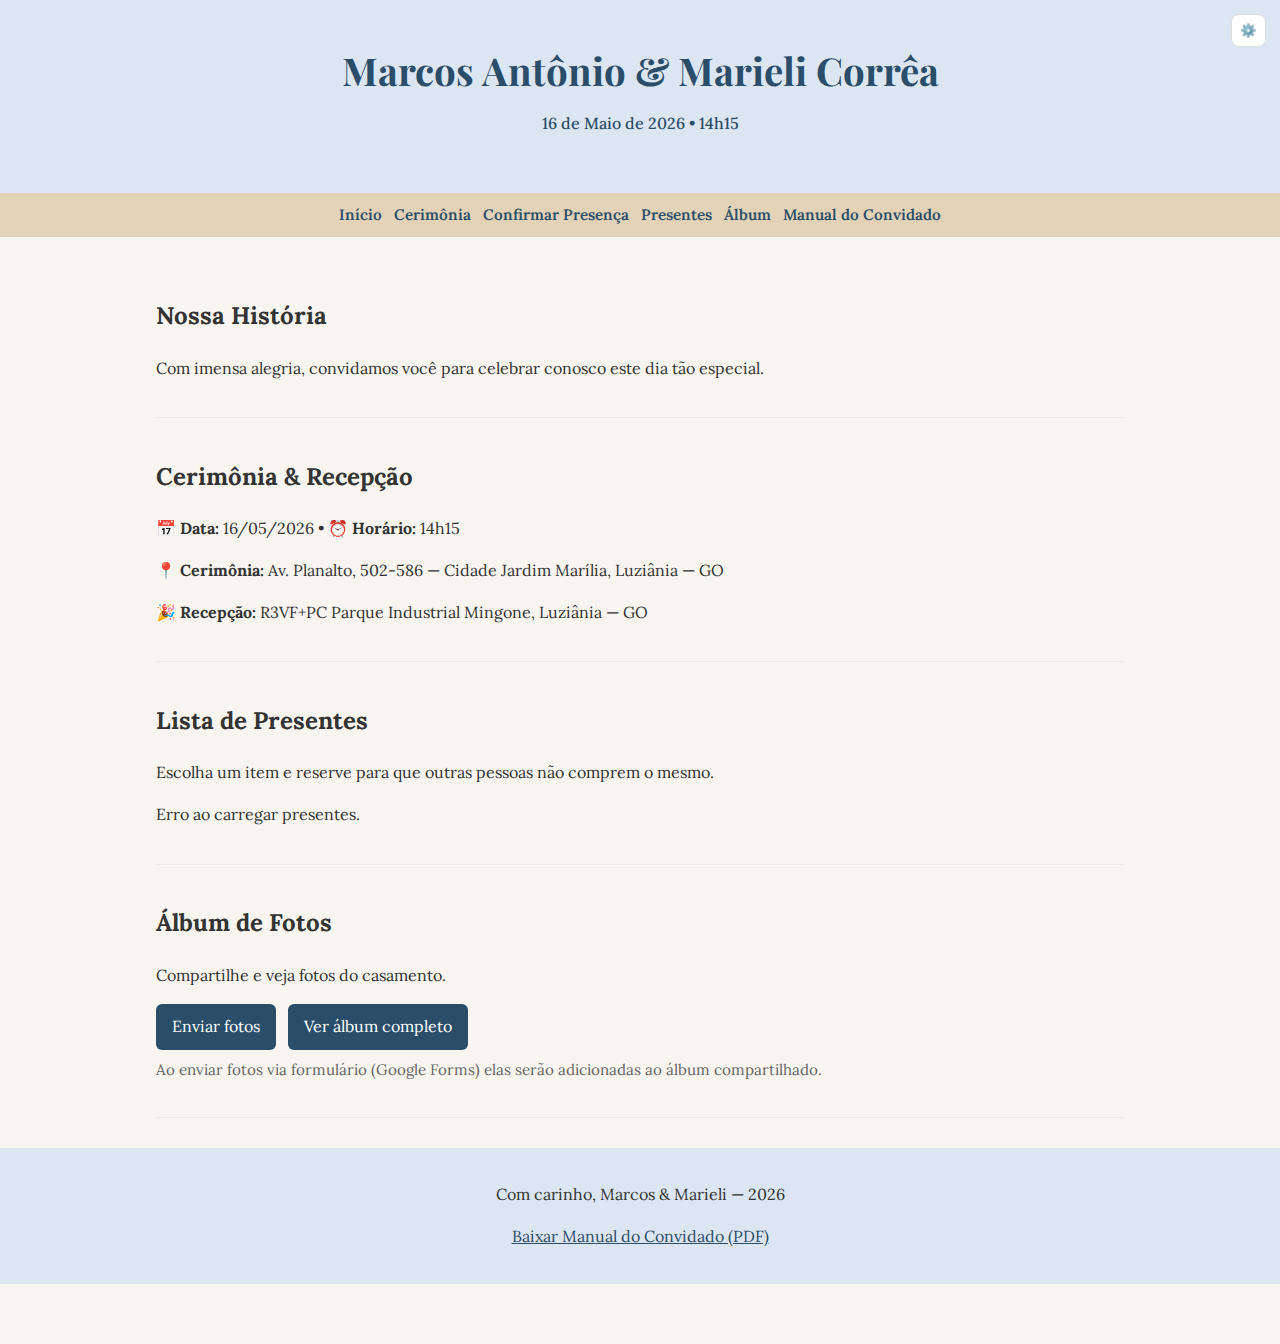
<file: index.html>
<!DOCTYPE html>
<html lang="pt-BR">
<head>
  <meta charset="utf-8" />
  <meta name="viewport" content="width=device-width,initial-scale=1" />
  <title>Casamento Marcos & Marieli</title>
  <link href="https://fonts.googleapis.com/css2?family=Lora:wght@400;500;600&family=Playfair+Display:wght@400;500;600;700&display=swap" rel="stylesheet">
  <link rel="stylesheet" href="style.css" />
</head>
<body>
  <!-- small admin button top-right -->
  <button id="adminIcon" title="Admin" aria-label="Admin">⚙️</button>

  <header>
    <h1>Marcos Antônio & Marieli Corrêa</h1>
    <p>16 de Maio de 2026 • 14h15</p>
  </header>

  <nav>
    <a href="index.html">Início</a>
    <a href="#cerimonia">Cerimônia</a>
    <a href="confirm.html">Confirmar Presença</a>
    <a href="#presentes">Presentes</a>
    <a href="#album">Álbum</a>
    <a href="Guest_Manual.html" target="_blank">Manual do Convidado</a>
  </nav>

  <main>
    <section id="sobre">
      <h2>Nossa História</h2>
      <p>Com imensa alegria, convidamos você para celebrar conosco este dia tão especial.</p>
    </section>

    <section id="cerimonia">
      <h2>Cerimônia & Recepção</h2>
      <p><strong>📅 Data:</strong> 16/05/2026 • <strong>⏰ Horário:</strong> 14h15</p>
      <p><strong>📍 Cerimônia:</strong> Av. Planalto, 502-586 — Cidade Jardim Marília, Luziânia — GO</p>
      <p><strong>🎉 Recepção:</strong> R3VF+PC Parque Industrial Mingone, Luziânia — GO</p>
    </section>

    <section id="presentes">
      <h2>Lista de Presentes</h2>
      <p>Escolha um item e reserve para que outras pessoas não comprem o mesmo.</p>
      <div id="giftsWrapper"><p>Carregando lista de presentes...</p></div>
    </section>

    <section id="album">
      <h2>Álbum de Fotos</h2>
      <p>Compartilhe e veja fotos do casamento.</p>
      <div class="album-buttons">
        <a class="albumButton" id="uploadPhotosBtn" target="_blank" rel="noopener">Enviar fotos</a>
        <a class="albumButton" id="viewAlbumBtn" target="_blank" rel="noopener">Ver álbum completo</a>
      </div>
      <p class="note">Ao enviar fotos via formulário (Google Forms) elas serão adicionadas ao álbum compartilhado.</p>
    </section>

  </main>

  <footer>
    <p>Com carinho, Marcos & Marieli — 2026</p>
    <p><a href="Guest_Manual.pdf" target="_blank">Baixar Manual do Convidado (PDF)</a></p>
  </footer>

  <!-- Admin modal (hidden) -->
  <div id="adminModal" class="modal" aria-hidden="true">
    <div class="modal-content">
      <button id="closeAdmin" class="close">✖</button>
      <h3>Painel Admin — Fundo do site</h3>
      <p>Envie uma imagem para usar como fundo do cabeçalho (máx 10MB).</p>
      <input type="file" id="bgFile" accept="image/*" />
      <button id="uploadBgBtn">Enviar imagem de fundo</button>
      <hr>
      <p>Ou cole um URL público de imagem:</p>
      <input type="text" id="bgUrl" placeholder="https://..." />
      <button id="setBgUrlBtn">Aplicar e salvar</button>
      <p id="adminMsg"></p>
    </div>
  </div>

  <script src="script.js"></script>
</body>
</html>
</file>
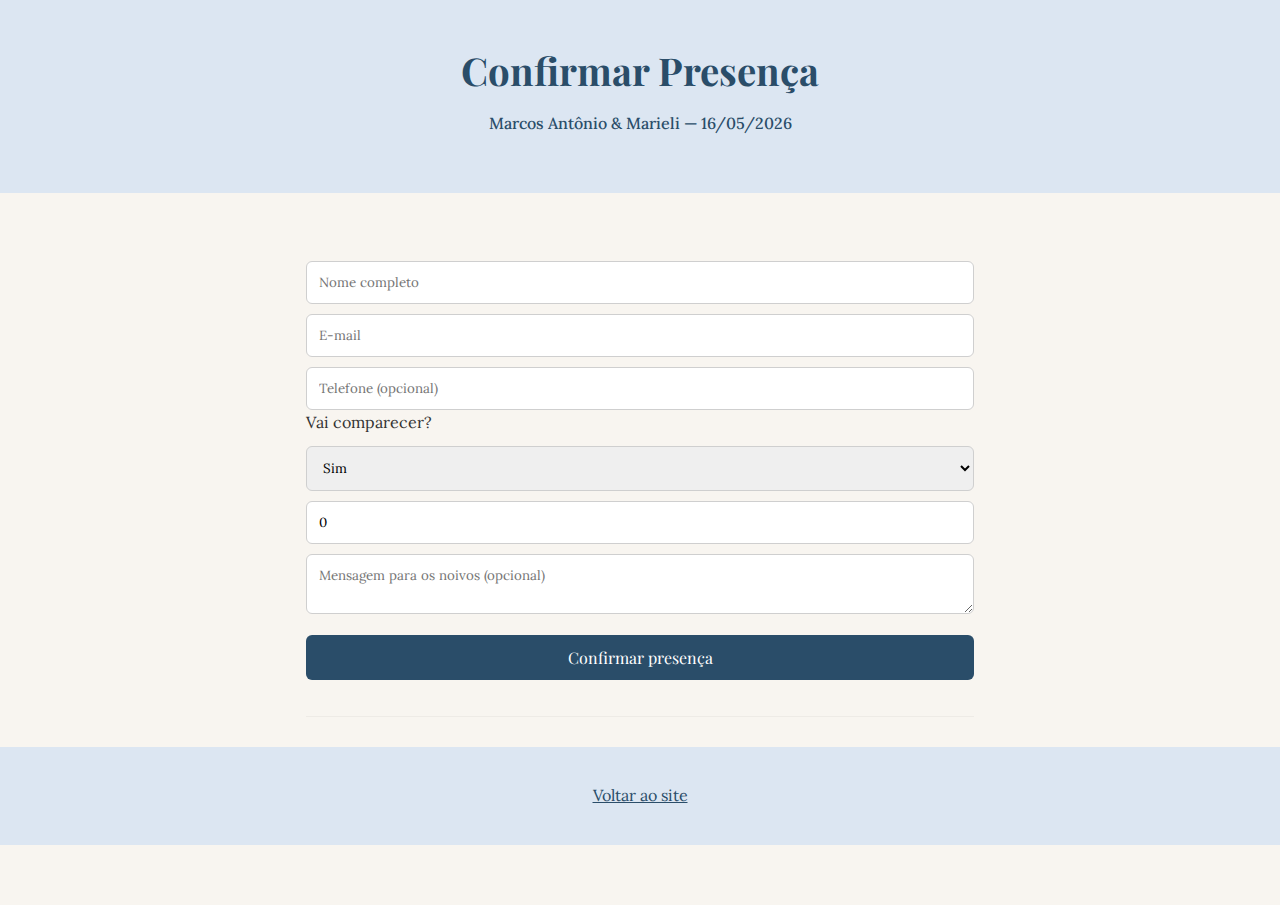
<file: confirm.html>
<!DOCTYPE html>
<html lang="pt-BR">
<head>
  <meta charset="utf-8" />
  <meta name="viewport" content="width=device-width,initial-scale=1" />
  <title>Confirmar Presença — Marcos & Marieli</title>
  <link href="https://fonts.googleapis.com/css2?family=Lora:wght@400;500;600&family=Playfair+Display:wght@400;500;600;700&display=swap" rel="stylesheet">
  <link rel="stylesheet" href="style.css" />
</head>
<body>
  <header>
    <h1>Confirmar Presença</h1>
    <p>Marcos Antônio & Marieli — 16/05/2026</p>
  </header>

  <main style="max-width:700px;margin:20px auto;padding:0 16px;">
    <section>
      <form id="rsvpForm" style="margin-top:18px;">
        <input type="text" id="name" name="name" placeholder="Nome completo" required />
        <input type="email" id="email" name="email" placeholder="E-mail" required />
        <input type="tel" id="phone" name="phone" placeholder="Telefone (opcional)" />
        <label for="willAttend">Vai comparecer?</label>
        <select id="willAttend" name="willAttend" required>
          <option value="Sim">Sim</option>
          <option value="Não">Não</option>
        </select>
        <input type="number" id="guests" name="guests" min="0" value="0" placeholder="Número de acompanhantes" />
        <textarea id="messageToCouple" name="messageToCouple" placeholder="Mensagem para os noivos (opcional)"></textarea>

        <button type="submit">Confirmar presença</button>
      </form>
      <p id="rsvpMessage"></p>
    </section>
  </main>

  <footer style="text-align:center;padding:20px;">
    <p><a href="index.html">Voltar ao site</a></p>
  </footer>

  <script src="script.js"></script>
</body>
</html>
</file>
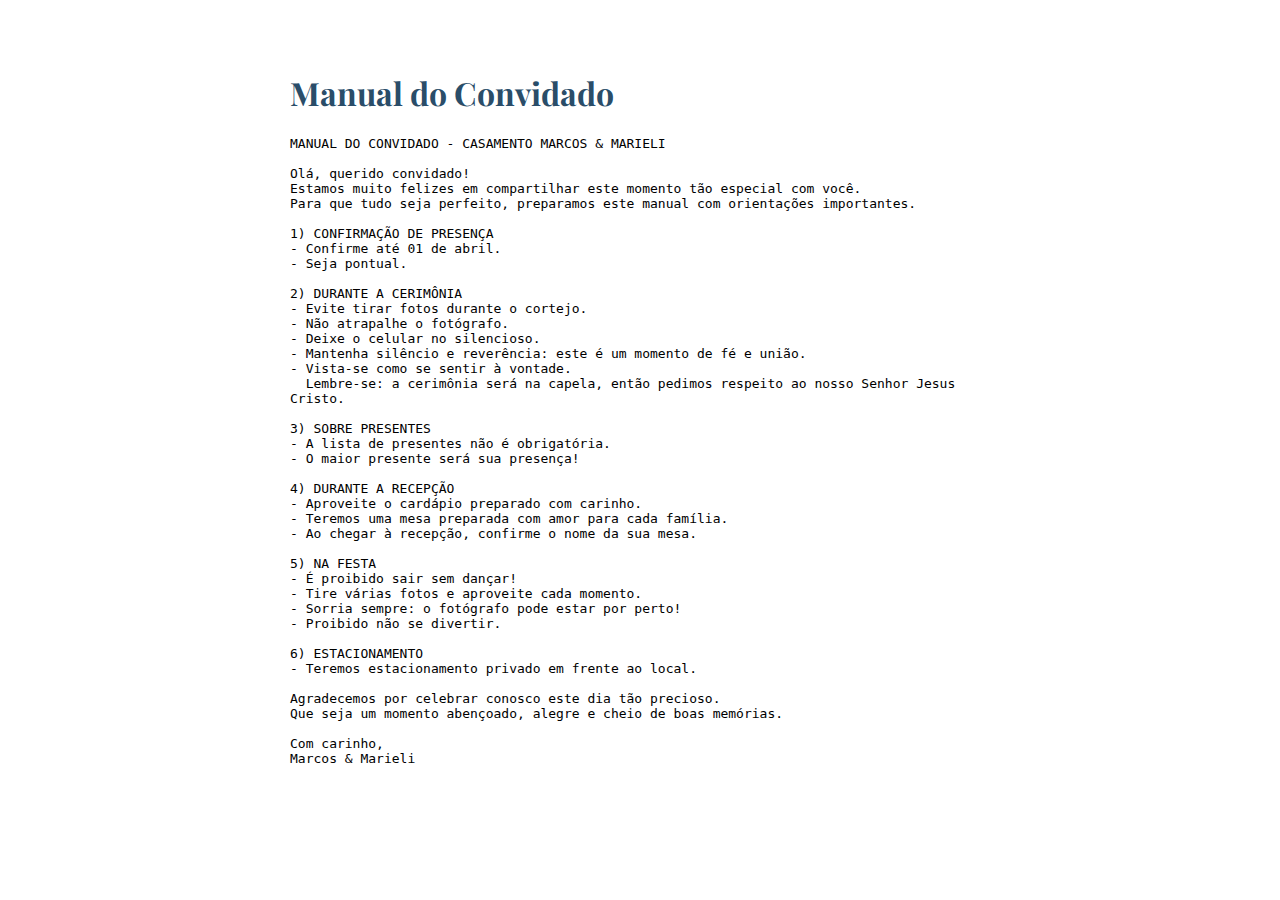
<file: Guest_Manual.html>
<!doctype html><html lang="pt-BR"><head><meta charset="utf-8"><title>Manual do Convidado</title><meta name="viewport" content="width=device-width,initial-scale=1"><link href="https://fonts.googleapis.com/css2?family=Lora:wght@400;500;600&family=Playfair+Display:wght@400;600&display=swap" rel="stylesheet"></head><body><main style="font-family: Lora, serif; max-width:700px;margin:30px auto;padding:20px;"><h1 style="font-family: Playfair Display, serif;color:#2a4d69">Manual do Convidado</h1><pre style="white-space:pre-wrap;">MANUAL DO CONVIDADO - CASAMENTO MARCOS & MARIELI

Olá, querido convidado!
Estamos muito felizes em compartilhar este momento tão especial com você.
Para que tudo seja perfeito, preparamos este manual com orientações importantes.

1) CONFIRMAÇÃO DE PRESENÇA
- Confirme até 01 de abril.
- Seja pontual.

2) DURANTE A CERIMÔNIA
- Evite tirar fotos durante o cortejo.
- Não atrapalhe o fotógrafo.
- Deixe o celular no silencioso.
- Mantenha silêncio e reverência: este é um momento de fé e união.
- Vista-se como se sentir à vontade.
  Lembre-se: a cerimônia será na capela, então pedimos respeito ao nosso Senhor Jesus Cristo.

3) SOBRE PRESENTES
- A lista de presentes não é obrigatória.
- O maior presente será sua presença!

4) DURANTE A RECEPÇÃO
- Aproveite o cardápio preparado com carinho.
- Teremos uma mesa preparada com amor para cada família.
- Ao chegar à recepção, confirme o nome da sua mesa.

5) NA FESTA
- É proibido sair sem dançar!
- Tire várias fotos e aproveite cada momento.
- Sorria sempre: o fotógrafo pode estar por perto!
- Proibido não se divertir.

6) ESTACIONAMENTO
- Teremos estacionamento privado em frente ao local.

Agradecemos por celebrar conosco este dia tão precioso.
Que seja um momento abençoado, alegre e cheio de boas memórias.

Com carinho,
Marcos & Marieli
</pre></main></body></html>
</file>
<file: style.css>
:root {
  --hero-bg-url: none;
}

@import url('https://fonts.googleapis.com/css2?family=Lora:wght@400;500;600&family=Playfair+Display:wght@400;500;600;700&display=swap');

* { box-sizing: border-box; }
body {
  margin: 0;
  font-family: "Lora", serif;
  background-color: #f8f5f0;
  color: #333333;
  line-height: 1.6;
  padding-bottom: 60px;
}

header {
  background-image: var(--hero-bg-url);
  background-size: cover;
  background-position: center;
  background-repeat: no-repeat;
  background-color: #dce6f2;
  padding: 40px 20px;
  text-align: center;
  color: #2a4d69;
}

header h1 { margin: 0; font-family: "Playfair Display", serif; font-size: 2.4rem; }
header p { margin-top: 10px; font-size: 1rem; font-weight: 500; }

nav { background-color: #e3d3b6; display:flex; justify-content:center; gap:12px; padding:10px 8px; position:sticky; top:0; z-index:5; }
nav a { color:#2a4d69; text-decoration:none; font-weight:600; font-family:"Lora", serif; font-size:0.95rem; }

main { max-width:1000px; margin:20px auto; padding:0 16px; }

section { padding:20px 0; border-bottom: 1px solid rgba(0,0,0,0.04); }

#rsvpForm input, #rsvpForm select, #rsvpForm textarea {
  width:100%; padding:12px; margin-top:10px; border-radius:6px; border:1px solid #cfcfcf; font-family:"Lora", serif;
}

#rsvpForm button { margin-top:14px; padding:12px; width:100%; border-radius:6px; background:#2a4d69; color:white; border:none; font-family:"Playfair Display", serif; font-size:1rem; cursor:pointer; }

.album-buttons { display:flex; gap:12px; margin-top:12px; }
.albumButton { padding:10px 16px; background:#2a4d69; color:white; border-radius:6px; text-decoration:none; }

.modal { position:fixed; inset:0; display:flex; align-items:center; justify-content:center; background:rgba(0,0,0,0.4); visibility:hidden; opacity:0; transition:opacity .2s; }
.modal[aria-hidden="false"] { visibility:visible; opacity:1; }
.modal-content { background:white; padding:18px; border-radius:8px; max-width:520px; width:92%; position:relative; }
.close { position:absolute; right:10px; top:8px; border:none; background:none; font-size:18px; cursor:pointer; }

#adminIcon { position:fixed; right:14px; top:14px; background:#fff; border-radius:8px; padding:8px; border:1px solid #ddd; cursor:pointer; z-index:20; }

.gifts-container { display:grid; grid-template-columns: repeat(auto-fit, minmax(220px,1fr)); gap:16px; margin-top:16px; }
.gift-item { padding:14px; border-radius:8px; background:#fff; box-shadow:0 1px 4px rgba(0,0,0,0.06); }
.gift-item h3 { margin:0 0 6px 0; font-family:"Playfair Display", serif; }
.gift-item p { margin:6px 0; }
.gift-actions button { padding:8px 12px; border-radius:6px; border:none; cursor:pointer; background:#2a4d69; color:#fff; }

footer { background:#dce6f2; text-align:center; padding:18px 10px; margin-top:30px; }
footer a { color:#2a4d69; text-decoration:underline; }

.note { color:#666; font-size:0.95rem; margin-top:8px; }
</file>
